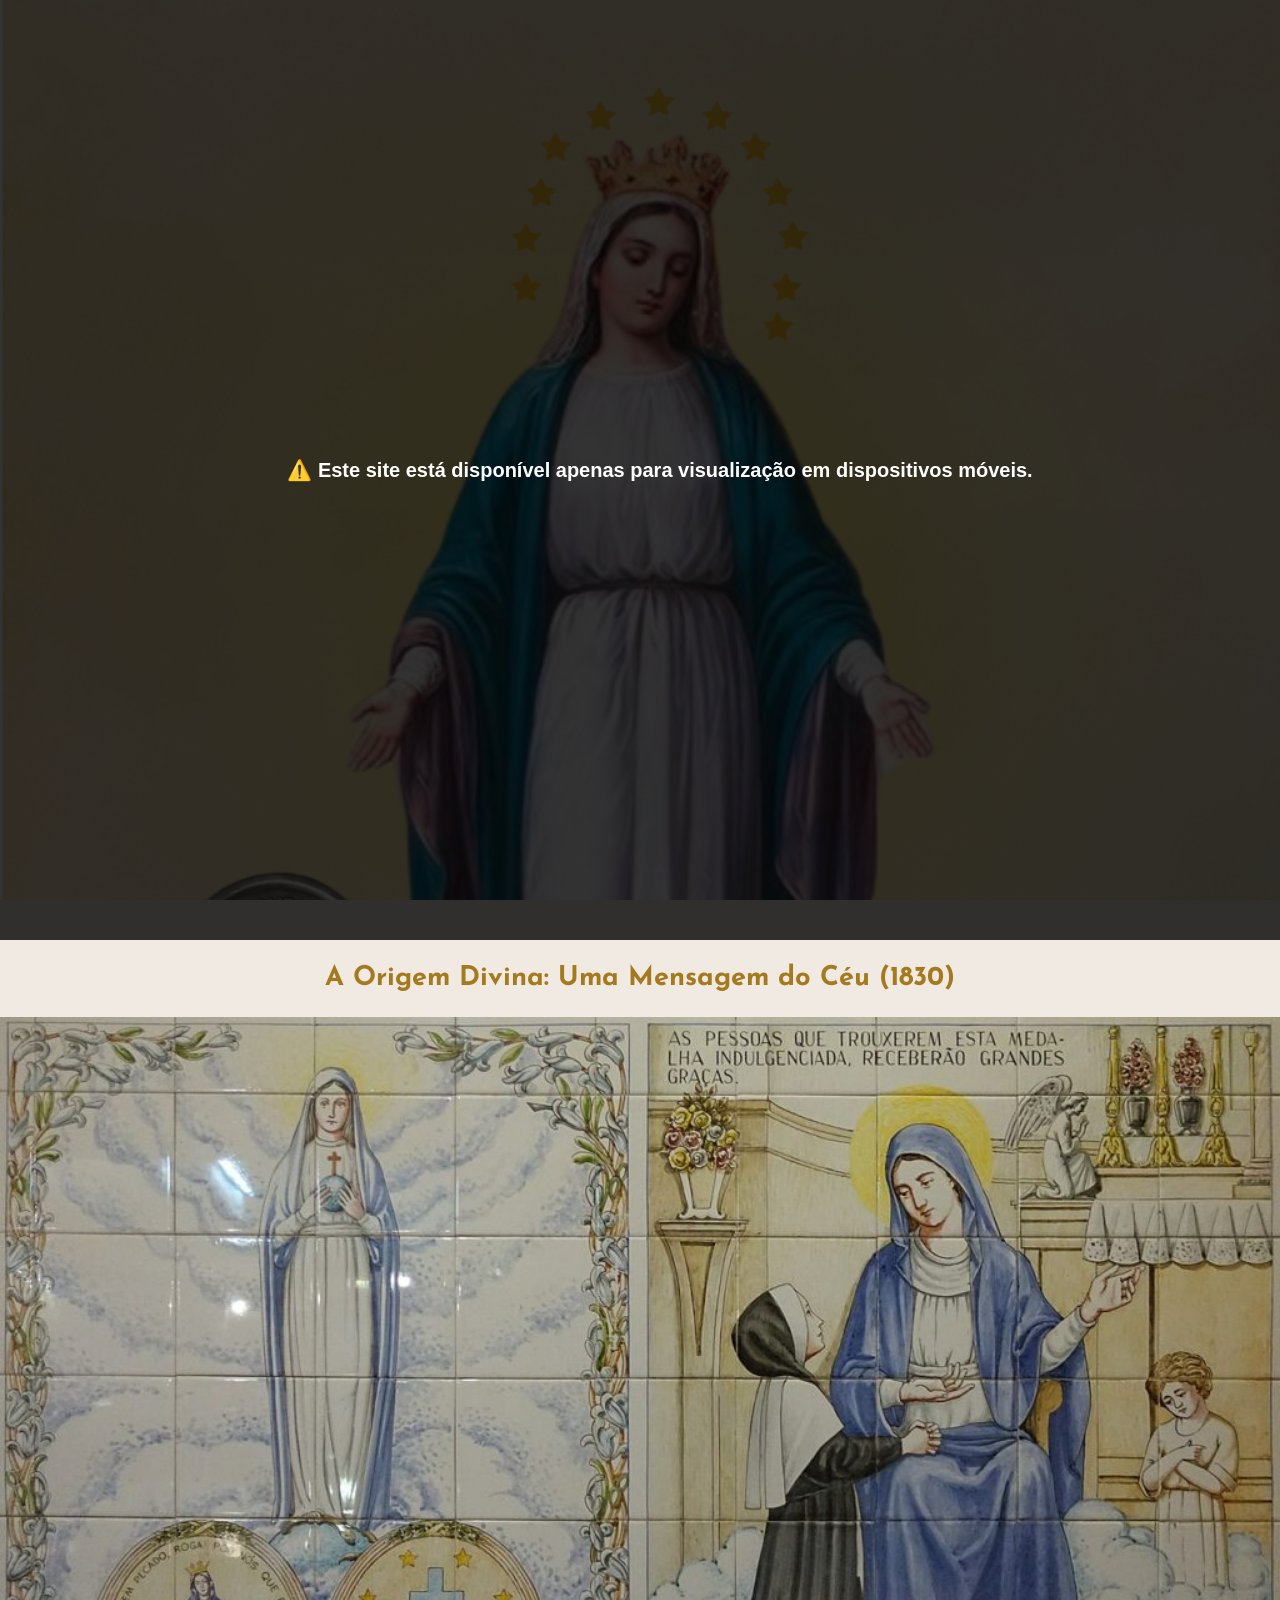
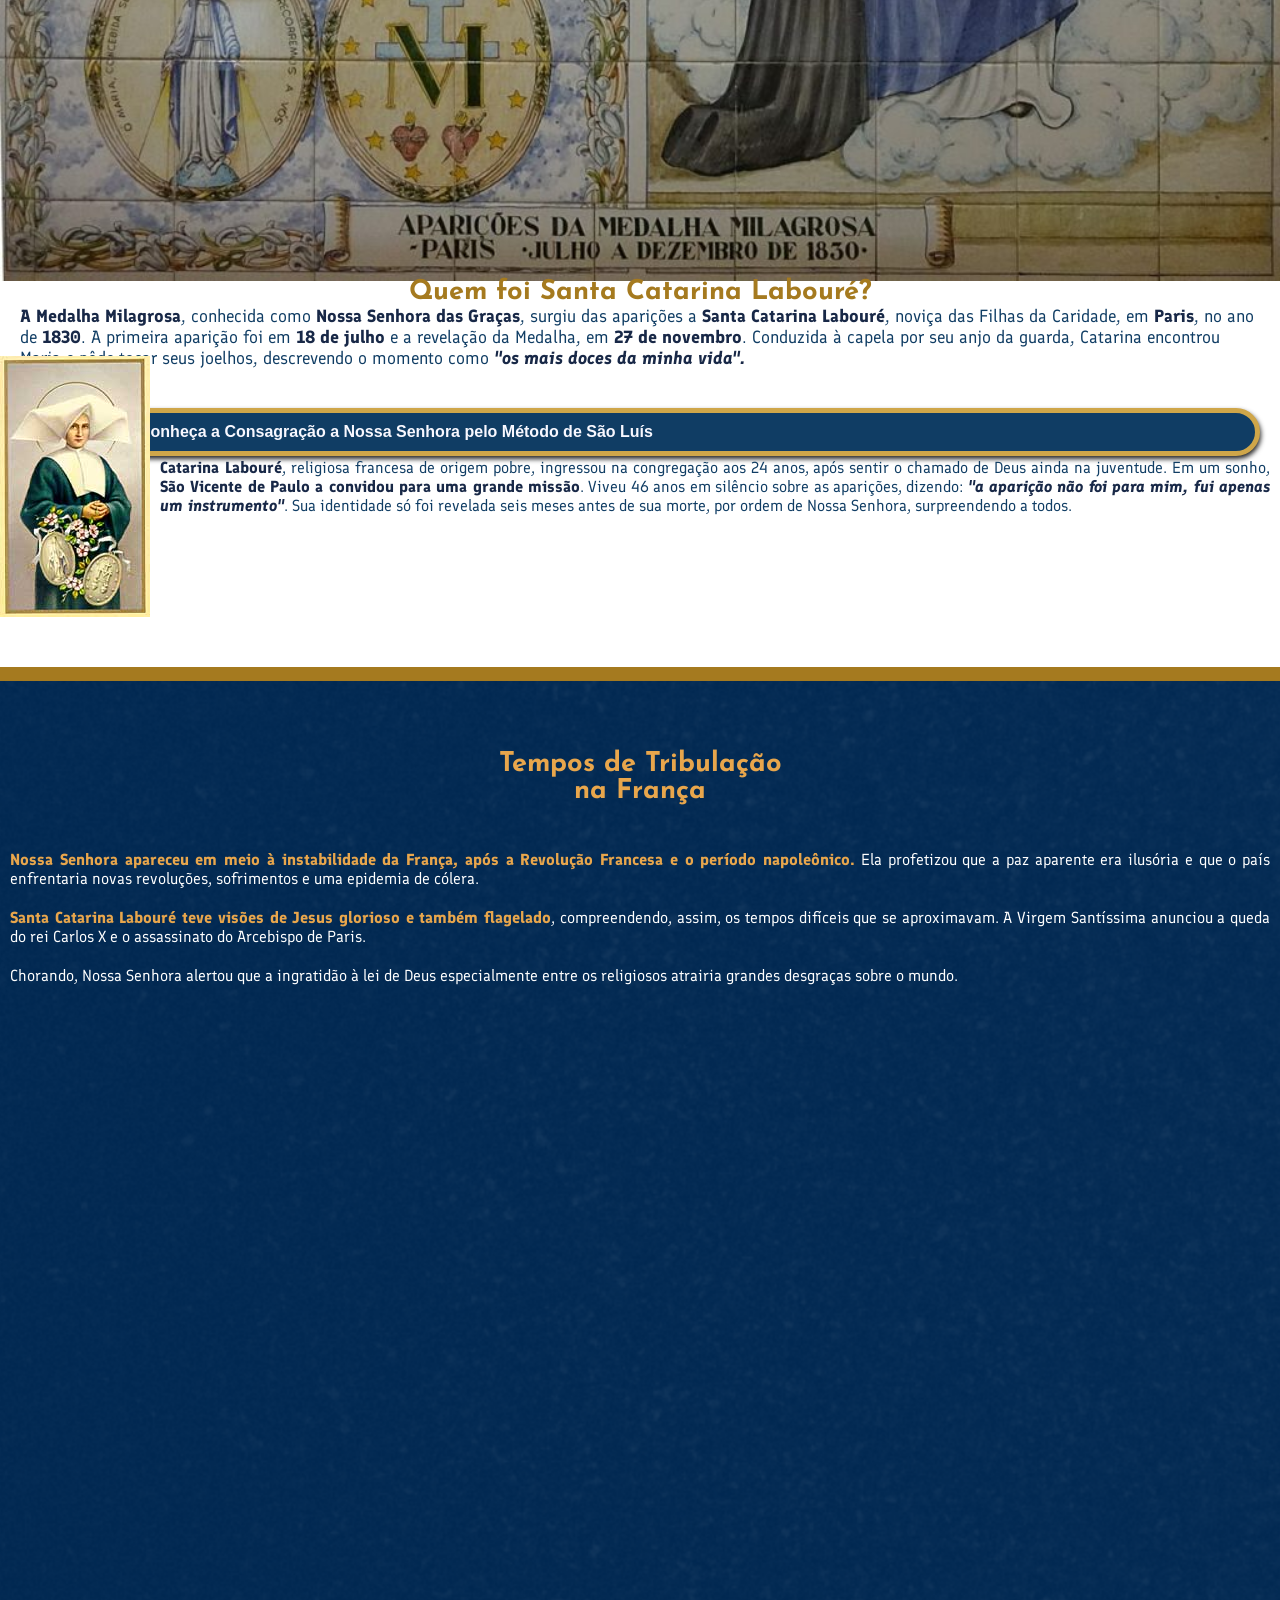
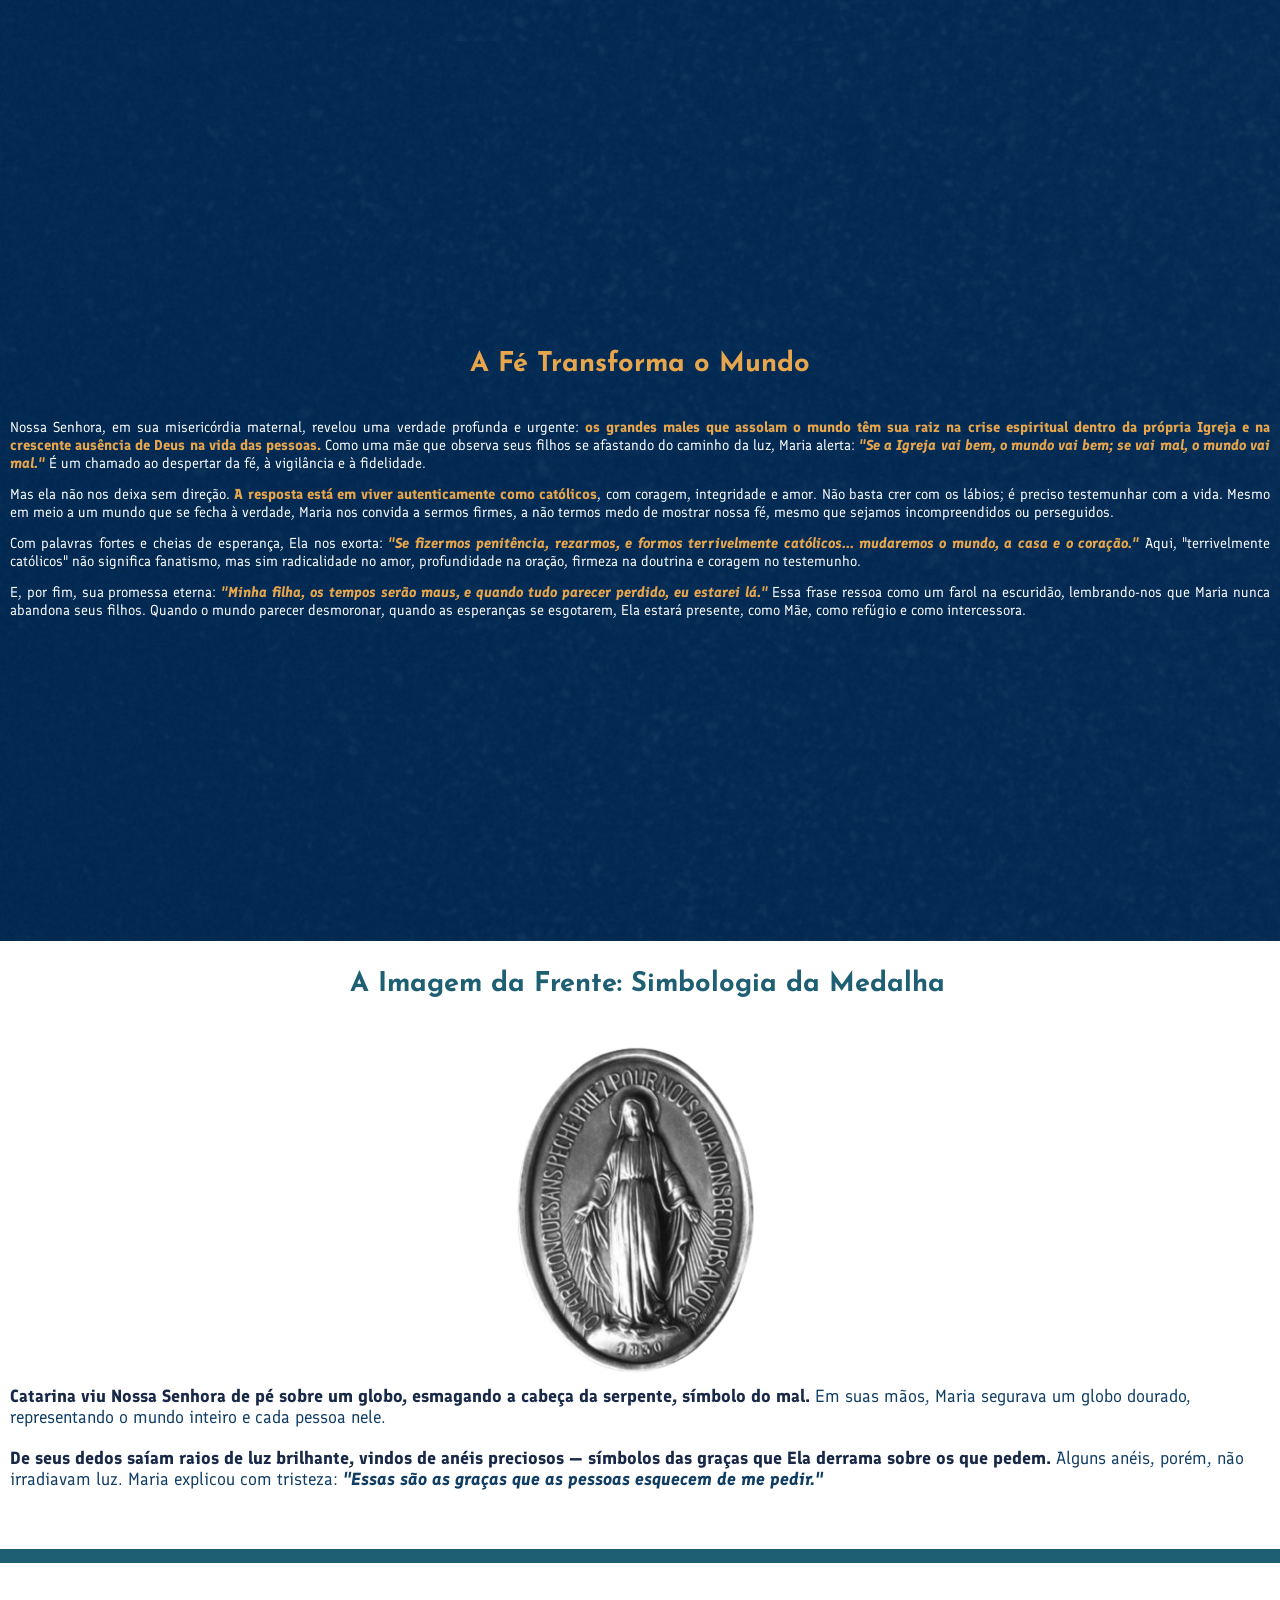
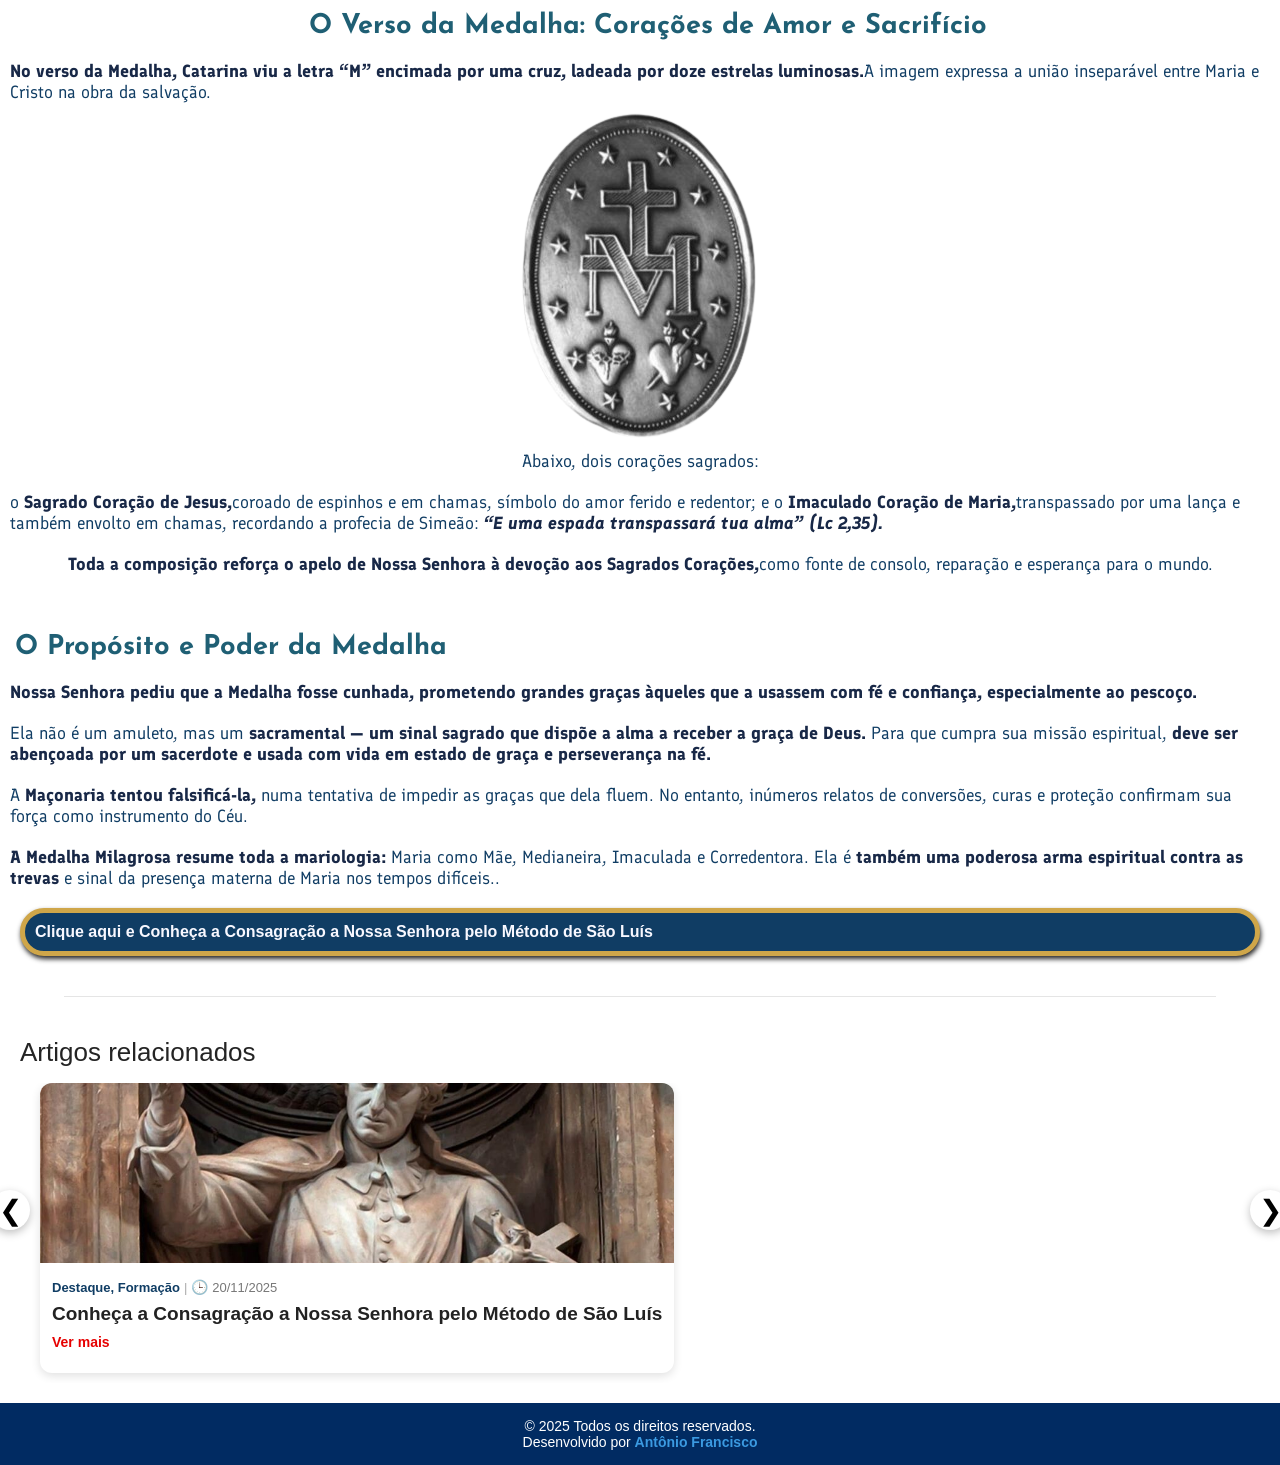
<file: index.html>
<!DOCTYPE html>
<html lang="pt-br">
<head>
    <meta charset="UTF-8">
    <meta name="viewport" content="width=device-width, initial-scale=1.0">
    <title>Nossa Senhora das Graças</title>
    <link rel="stylesheet" href="styles/style.css">
    <link rel="shortcut icon" href="favicons/favicon-16x16.png" type="image/x-icon">
</head>
<body>
   <!-- <header>
    <div class="logo">
      <img src="img/IMACULADA.png" alt="Logo" />
       Substitua 'sua-logo.png' pelo caminho da sua imagem --
    </div>
    <div class="hamburger" id="hamburger">
      <div class="bar"></div>
      <div class="bar"></div>
      <div class="bar"></div>
    </div>
  </header>

  <nav class="menu" id="menu">
    <a href="#">Início</a>
    <a href="#">Sobre</a>
    <a href="#">Serviços</a>
    <a href="#">Contato</a>
  </nav> -->

    <div id="alerta-tela">
      ⚠️ Este site está disponível apenas para visualização em dispositivos móveis.
    </div>
    <main>
        <div id="img11">

        </div>

        <div id="secorig">
          <h1>A Origem Divina: Uma Mensagem do Céu (1830)</h1>
          <img src="img/santa-catarina-laboure-azulejo-1024x691.jpg" alt="">
          <p><span class="negrito">A Medalha Milagrosa</span>, conhecida como <span class="negrito">Nossa Senhora das Graças</span>, surgiu das aparições a <span class="negrito">Santa Catarina Labouré</span>, noviça das Filhas da Caridade, em <span class="negrito">Paris</span>, no ano de <span class="negrito">1830</span>. A primeira aparição foi em <span class="negrito">18 de julho</span> e a revelação da Medalha, em <span class="negrito">27 de novembro</span>. Conduzida à capela por seu anjo da guarda, Catarina encontrou Maria e pôde tocar seus joelhos, descrevendo o momento como
          <span class="negrito" style="font-style: italic;">"os mais doces da minha vida".</p></span>

          <div class="cs">
          <a href="consagre.html">Clique aqui e Conheça a Consagração a Nossa Senhora pelo Método de São Luís</a>
        </div>
        </div>
        
        <div id="traco"></div>

        <div id="sobrecat"><h1>Quem foi Santa Catarina Labouré?</h1>
          <div class="container">
            <img src="img/santa-catarina-de-laboure.jpg " alt="Descrição da imagem">
            <p><span class="negrito">Catarina Labouré</span>, religiosa francesa de origem pobre, ingressou na congregação aos 24 anos, após sentir o chamado de Deus ainda na juventude. Em um sonho, <span class="negrito">São Vicente de Paulo a convidou para uma grande missão</span>. Viveu 46 anos em silêncio sobre as aparições, dizendo: <span class="negrito"   style="font-style: italic;">"a aparição não foi para mim, fui apenas um instrumento"</span>. Sua identidade só foi revelada seis meses antes de sua morte, por ordem de Nossa Senhora, surpreendendo a todos.</p>
          </div>
        </div>  
        <div id="traco"></div>


        <div id="trib">
          <div class="texto">
            <h1>Tempos de Tribulação <br>na França</h1>
            <p><span class="negrito2">Nossa Senhora apareceu em meio à instabilidade da França, após a Revolução Francesa e o período napoleônico.</span>
  Ela profetizou que a paz aparente era ilusória e que o país enfrentaria novas revoluções, sofrimentos e uma epidemia de cólera.</p>
            <p><span class="negrito2">Santa Catarina Labouré teve visões de Jesus glorioso e também flagelado</span>, compreendendo, assim, os tempos difíceis que se aproximavam. A Virgem Santíssima anunciou a queda do rei Carlos X e o assassinato do Arcebispo de Paris.</p>
            <p>Chorando, Nossa Senhora alertou que a ingratidão à lei de Deus especialmente entre os religiosos atrairia grandes desgraças sobre o mundo.</p>
          </div>  
        </div>

        <div id="transf">
          <div class="texto002">
            <h1>A Fé Transforma o Mundo</h1>
            <p>Nossa Senhora, em sua misericórdia maternal, revelou uma verdade profunda e urgente: <span class="negrito2">os grandes males que assolam o mundo têm sua raiz na crise espiritual dentro da própria Igreja e na crescente ausência de Deus na vida das pessoas.</span> Como uma mãe que observa seus filhos se afastando do caminho da luz, Maria alerta: <span style="font-style: italic;" class="negrito2">"Se a Igreja vai bem, o mundo vai bem; se vai mal, o mundo vai mal."</span> É um chamado ao despertar da fé, à vigilância e à fidelidade.</p>
            <p>Mas ela não nos deixa sem direção. <span class="negrito2">A resposta está em viver autenticamente como católicos</span>, com coragem, integridade e amor. Não basta crer com os lábios; é preciso testemunhar com a vida. Mesmo em meio a um mundo que se fecha à verdade, Maria nos convida a sermos firmes, a não termos medo de mostrar nossa fé, mesmo que sejamos incompreendidos ou perseguidos.</p>
            <p>Com palavras fortes e cheias de esperança, Ela nos exorta:
            <span style="font-style: italic;" class="negrito2">"Se fizermos penitência, rezarmos, e formos terrivelmente católicos... mudaremos o mundo, a casa e o coração."</span>
            Aqui, "terrivelmente católicos" não significa fanatismo, mas sim radicalidade no amor, profundidade na oração, firmeza na doutrina e coragem no testemunho.</p>
            <p>E, por fim, sua promessa eterna:
            <span style="font-style: italic;" class="negrito2">"Minha filha, os tempos serão maus, e quando tudo parecer perdido, eu estarei lá."</span>
            Essa frase ressoa como um farol na escuridão, lembrando-nos que Maria nunca abandona seus filhos. Quando o mundo parecer desmoronar, quando as esperanças se esgotarem, Ela estará presente, como Mãe, como refúgio e como intercessora.</p>
          </div>  
        </div>

        <div id="signmdl">
          <h1>A Imagem da Frente: Simbologia da Medalha</h1>
          <img src="img/parte da frente medalha.png" alt="">
          <p><span class="negrito">Catarina viu Nossa Senhora de pé sobre um globo, esmagando a cabeça da serpente, símbolo do mal.</span>
Em suas mãos, Maria segurava um globo dourado, representando o mundo inteiro e cada pessoa nele.</p>
          <p><span class="negrito">De seus dedos saíam raios de luz brilhante, vindos de anéis preciosos — símbolos das graças que Ela derrama sobre os que pedem.</span> Alguns anéis, porém, não irradiavam luz. Maria explicou com tristeza: <span style="font-style: italic; font-weight: bolder;">"Essas são as graças que as pessoas esquecem de me pedir."</span></p>
        </div>

        <div id="traco21"></div>

        <div id="ptdtrs">
          <h1>O Verso da Medalha:
          Corações de Amor e Sacrifício
          </h1>
          
          <p><span class="negrito">No verso da Medalha, Catarina viu a letra “M” encimada por uma cruz, ladeada por doze estrelas luminosas.</span>A imagem expressa a união inseparável entre Maria e Cristo na obra da salvação.</p>
          <img src="img/parte de tras da medalha.png" alt="">
          <p class="negrito">Abaixo, dois corações sagrados:</p>
          <p>o <span class="negrito">Sagrado Coração de Jesus,</span>coroado de espinhos e em chamas, símbolo do amor ferido e redentor; e o <span class="negrito">Imaculado Coração de Maria,</span>transpassado por uma lança e também envolto em chamas, recordando a profecia de Simeão: <span class="negrito" style="font-style: italic;">“E uma espada transpassará tua alma” (Lc 2,35).</span></p>
          <p><span class="negrito">Toda a composição reforça o apelo de Nossa Senhora à devoção aos Sagrados Corações,</span>como fonte de consolo, reparação e esperança para o mundo.</p>
        </div>

        <div id="propst">
          <h1>O Propósito e Poder da Medalha</h1>
          <p><span class="negrito">Nossa Senhora pediu que a Medalha fosse cunhada, prometendo grandes graças àqueles que a usassem com fé e confiança, especialmente ao pescoço.</span></p>
          <p>Ela não é um amuleto, mas um <span class="negrito">sacramental — um sinal sagrado que dispõe a alma a receber a graça de Deus.</span>  Para que cumpra sua missão espiritual, <span class="negrito">deve ser abençoada por um sacerdote e usada com vida em estado de graça e perseverança na fé.</span></p>
          <p>A <span class="negrito">Maçonaria tentou falsificá-la,</span> numa tentativa de impedir as graças que dela fluem. No entanto, inúmeros relatos de conversões, curas e proteção confirmam sua força como instrumento do Céu.</p>
          <p><span class="negrito">A Medalha Milagrosa resume toda a mariologia:</span> Maria como Mãe, Medianeira, Imaculada e Corredentora. Ela é <span class="negrito">também uma poderosa arma espiritual contra as trevas</span> e sinal da presença materna de Maria nos tempos difíceis..</p>
        </div>

        <!--<div id="img12"></div>-->

        <div id="pag02">
          <a href="consagre.html">Clique aqui e Conheça a Consagração a Nossa Senhora pelo Método de São Luís</a>
        </div>

        
        <div class="trac">
          <hr class="linha">
        </div>

        <section class="artigos-relacionados">
    <h2>Artigos relacionados</h2>

    <div class="scroll-container" id="scrollBox">

        <!-- CARD 1 -->
        <a href="consagre.html" class="lin">
          <div class="card-artigo">
              <img src="imgpag2/sao-luis-de-montfort-e-o-primado-de-deus-redesociais__1_-1024x576.jpg" class="card-img">

              <div class="card-info">
                  <div class="meta">
                      <span class="categoria">Destaque, Formação</span>
                      <span class="separador">|</span>
                      <span class="icone">🕒</span>
                      <span class="data">20/11/2025</span>
                  </div>

                  <h3 class="titulo">Conheça a Consagração a Nossa Senhora pelo Método de São Luís</h3>
                  <a href="consagre.html" class="ver-mais">Ver mais</a>
              </div>
          </div>
        </a>

        <!-- CARD 2 --
        <div class="card-artigo">
            <img src="img/artigo2.jpg" class="card-img">

            <div class="card-info">
                <div class="meta">
                    <span class="categoria">Destaque, Formação</span>
                    <span class="separador">|</span>
                    <span class="icone">🕒</span>
                    <span class="data">21/11/2025 16</span>
                </div>

                <h3 class="titulo">Festa de Cristo Rei</h3>
                <a href="#" class="ver-mais">Ver mais</a>
            </div>
        </div>

         CARD 3 
        <div class="card-artigo">
            <img src="img/artigo3.jpg" class="card-img">

            <div class="card-info">
                <div class="meta">
                    <span class="categoria">Formação</span>
                    <span class="separador">|</span>
                    <span class="icone">🕒</span>
                    <span class="data">21/11/2025 16</span>
                </div>

                <h3 class="titulo">Calendários litúrgico e civil: por que são diferentes?</h3>
                <a href="#" class="ver-mais">Ver mais</a>
            </div>
        </div>-->

    </div>

    <!-- Botões -->
    <button class="btn-scroll left" onclick="scrollLeft()">❮</button>
    <button class="btn-scroll right" onclick="scrollRight()">❯</button>
</section>



    </main>

    
    <!-- Footer -->
<footer class="footer">
  <p>© 2025 Todos os direitos reservados.</p>
  <p>Desenvolvido por <a href="https://antoniofrancisco2.github.io/portfolio/" target="_blank">Antônio Francisco</a></p>
</footer>







    
      <!--const hamburger = document.getElementById("hamburger");
    const menu = document.getElementById("menu");

    hamburger.addEventListener("click", () => {
      hamburger.classList.toggle("active");
      menu.classList.toggle("active");
    });-->

    <script>
      function verificarTela() {
        const alerta = document.getElementById('alerta-tela');
        const conteudo = document.getElementById('conteudo-site');

        if (window.innerWidth > 768) {
          alerta.style.display = 'flex';
          conteudo.style.display = 'none';
        } else {
          alerta.style.display = 'none';
          conteudo.style.display = 'block';
        }
      }

      // Verifica ao carregar a página
      verificarTela();

      // Verifica ao redimensionar
      window.addEventListener('resize', verificarTela);

      const scrollBox = document.getElementById("scrollBox");

function scrollRight() {
    scrollBox.scrollBy({ left: 350, behavior: "smooth" });
}

function scrollLeft() {
    scrollBox.scrollBy({ left: -350, behavior: "smooth" });
}


    </script>
</body>
</html>
</file>
<file: styles/style.css>
@import url('https://fonts.googleapis.com/css2?family=Josefin+Sans:ital,wght@0,100..700;1,100..700&display=swap');
@import url('https://fonts.googleapis.com/css2?family=Finlandica:ital,wght@0,400..700;1,400..700&display=swap');

:root {
  --font01: "Josefin Sans", sans-serif;
  --font02: "Finlandica", sans-serif;

  --cor1: #1f5f74; /*Cor Titulo*/
  --cor2: #103D64; /*Cor Textos*/

  /* Roupas de Nossa Senhora das Graças */
  --tunica-branca: #ffffff;
  --manto-azul-celeste: #87ceeb;
  --manto-azul-claro: #add8e6;
  --cinto-azul: #4682b4;

  /* Véu */
  --veu-branco: #f8f8ff;

  /* Elementos dourados */
  --dourado: #ffd700;
  --dourado-intenso: #CFA649;

  /* Raios de luz */
  --raio-luz-claro: #fffacd;
  --raio-luz-luminoso: #ffffe0;

  /* Serpente (representação do mal) */
  --serpente-preta: #2f4f4f;

  /* Globo terrestre */
  --globo-verde: #228b22;
  --globo-azul-oceano: #1e90ff;
}

html, body {
    overflow-x: hidden;
}


* {
    margin: 0;
    padding: 0;
}

h1 {
    color: #3B9AE1;
}

div#img11 {
  background-image: url('../img/Inserir\ um\ subtítulo.png');
  background-size: cover;         /* Cobre toda a área */
  background-position: center;    /* Centraliza a imagem */
  background-repeat: no-repeat;   /* Evita repetição */
  height: 100vh;                  /* Altura da tela inteira */
  width: 100%;
}

#alerta-tela {
  display: none;
  position: fixed;
  top: 0;
  left: 0;
  width: 100%;
  height: 100vh;
  background: #000000cc;
  color: white;
  font-size: 20px;
  font-weight: bold;
  justify-content: center;
  align-items: center;
  text-align: center;
  padding: 20px;
  z-index: 9999;
}


     body {
      font-family: Arial, sans-serif;
      color: white;
    }

    header {
      display: flex;
      justify-content: space-between;
      align-items: center;
      padding: 0px 20px;
      background-color: white;
      position: relative;
      z-index: 10;
    }

    .logo img {
      
      width: 47px;
    }

    .hamburger {
      width: 30px;
      height: 22px;
      display: flex;
      flex-direction: column;
      justify-content: space-between;
      cursor: pointer;
      z-index: 11;
    }

    .bar {
      height: 4px;
      background-color: #3B9AE1;
      border-radius: 2px;
      transition: all 0.3s ease;
    }

    /* Animação do X */
    .hamburger.active .bar:nth-child(1) {
      transform: rotate(45deg) translate(5px, 5px);
    }

    .hamburger.active .bar:nth-child(2) {
      opacity: 0;
    }

    .hamburger.active .bar:nth-child(3) {
      transform: rotate(-45deg) translate(6px, -6px);
    }

    .menu {
      position: fixed;
      top: 1;
      right: -100%;
      width: 250px;
      height: 100vh;
      background-color: white;
      display: flex;
      flex-direction: column;
      align-items: center;
      padding-top: 60px;
      transition: right 0.4s ease;
    }

    .menu.active {
      right: 0;
    }

    .menu a {
      color: #3B9AE1;
      text-decoration: none;
      font-size: 1.5rem;
      margin: 25px 0;
      transition: 0.3s;
    }

    .menu a:hover {
      color: white;
    }

    div#secorig {
      padding-top: 40px;
      height: 100vh;
      background-color: #F0EAE3;
    }

    div#secorig img {
      width: 100%;
    }

    div#secorig h1 {
      padding: 25px;
      color: #A57A1F;
      font-size: 1.7rem;
      font-family: var(--font01);
      text-align: center;
    }

    div#secorig p {
      padding: 20px;
      font-family: var(--font02);
      font-size: 1.1rem;
      color: var(--cor2);
    }

    div.cs {
      display: flex;
      background-color: var(--cor2);
      padding: 10px;
      margin: 20px 20px 0px 20px;
      border: 5px solid var(--dourado-intenso);
      border-radius: 50px;
      box-shadow: 1px 3px 5px rgb(39, 39, 39);
    }

    div.cs:hover {
      background-color: #0b2842;
      transition: 0.5s;
}

    div.cs a {
      text-decoration: none;
      text-align: center;
      font-weight: bold;
      color: var(--veu-branco);
}

    span.negrito {
      color: #182847;
      font-weight: bold;
    }

    div#traco {
      background-color: #A57A1F;
      padding: 7px;
    }
div#sobrecat {
  padding: 0px 0px 50px 0px;
  
}

.container {
  display: flex;
  margin-top: 25px;
  align-items: center; /* alinha verticalmente */
  gap: 10px; /* espaçamento entre imagem e texto */
}

.container img {
  width: 180px; /* ajuste o tamanho da imagem */
  height: auto;
}

.container p {
  padding: 0px 10px 0px 0px;
  font-family: var(--font02);
  color: var(--cor2);
  text-align: justify;
}

div#sobrecat h1{
  padding: 25px;
  color: #A57A1F;
  font-size: 1.7rem;
  font-family: var(--font01);
  text-align: center;
}

div#trib {
  background-image: url('../img/Cópia\ de\ Dia\ De\ Nossa\ Senhora\ Das\ Graças\ 27\ De\ Novembro\ Criativo\ Azul\ E\ Branco\ Story\ Do\ Instagram\ .png'); /* Substitua pelo nome da sua imagem */
  background-size: cover; /* Faz a imagem cobrir toda a área */
  background-position: center; /* Centraliza a imagem */
  height: 100vh; /* Ocupa toda a altura da tela */
  display: flex;
  padding-top: 60px;
  justify-content: center;
  text-align: center;
  position: relative;
  /**display: flex;
  justify-content: center;
  flex-direction: column;
  background-color: #182847;
  height: 100vh;
  padding: 20px;**/
}

div.texto {
  position: relative;
  text-align: justify;
  color: white;
  padding: 10px;
  z-index: 1; /* Garante que o texto fique acima do fundo */
}

div#trib h1 {
  padding-bottom: 45px;
  color: #E8A64C;
  font-family: var(--font01);
  font-size: 1.7rem;
  text-align: center;
}

div#trib p {
  padding-bottom: 20px;
  font-family: var(--font02);
}

div#transf {
  /**background: linear-gradient(to bottom, #182847 38%, white 220%);
  height: 130vh;
  padding: 20px;**/
  background-image: url('../img/imggg.png'); /* Substitua pelo nome da sua imagem */
  background-size: cover; /* Faz a imagem cobrir toda a área */
  background-position: center; /* Centraliza a imagem */
  height: 100vh; /* Ocupa toda a altura da tela */
  display: flex;
  align-items: center;
  justify-content: center;
  text-align: center;
  position: relative;
}

div.texto002 {
  position: relative;
  text-align: justify;
  color: white;
  z-index: 1; /* Garante que o texto fique acima do fundo */
}

div#transf h1 {
  color: #E8A64C;
  font-family: var(--font01);
  font-size: 1.7rem;
  text-align: center;
  padding-bottom: 40px;
}

div#transf p {
  color: white;
  font-size: 0.9rem;
  font-family: var(--font02);
  padding: 0px 10px 13px 10px;
}

span.negrito2 {
  color: #E8A64C;
  font-weight: bold;
}

div#signmdl h1 {
  padding: 30px  0px 45px 15px;
  font-family: var(--font01);
  font-size: 1.7rem;
  color: var(--cor1);
}

div#signmdl {
  display: flex;
  align-items: center;
  flex-direction: column;
}

div#signmdl p {
  padding: 10px;
  font-size: 1.1rem;
  font-family: var(--font02);
  color: var(--cor2);
}

div#ptdtrs {
  display: flex;
  align-items: center;
  flex-direction: column;
}

div#ptdtrs h1 {
  padding: 50px  0px 10px 15px;
  font-family: var(--font01);
  font-size: 1.7rem;
  color: var(--cor1);
}

div#ptdtrs p {
  padding: 10px;
  font-size: 1.1rem;
  font-family: var(--font02);
  color: var(--cor2);
}

div#traco21 {
      background-color: var(--cor1);
      margin-top: 50px;
      padding: 7px;
    }

/*div#propst {
  height: 100vh;
}*/

div#propst h1{
  padding: 50px  0px 10px 15px;
  font-family: var(--font01);
  font-size: 1.7rem;
  color: var(--cor1);
}

div#propst p {
  padding: 10px;
  font-size: 1.1rem;
  font-family: var(--font02);
  color: var(--cor2);
}

/*div#img12 {
  background-image: url('../img/Dia\ De\ Nossa\ Senhora\ Das\ Graças\ 27\ De\ Novembro\ Criativo\ Azul\ E\ Branco\ Story\ Do\ Instagram\ .png');
  background-size: cover;         /* Cobre toda a área *
  background-position: center;    /* Centraliza a imagem *
  background-repeat: no-repeat;   /* Evita repetição *
  height: 100vh;                  /* Altura da tela inteira *
  width: 100%;
}*/

div#pag02 {
  display: flex;
  background-color: var(--cor2);
  padding: 10px;
  margin: 10px 20px 20px 20px;
  border-radius: 50px;
  border: 5px solid var(--dourado-intenso);
  box-shadow: 1px 3px 5px rgb(39, 39, 39);
}

div#pag02:hover {
  background-color: #0b2842;
  transition: 0.5s;
}

div#pag02 a {
  text-decoration: none;
  text-align: center;
  font-weight: bold;
  color: var(--veu-branco);
}

div.trac {
  display: flex;
  justify-content: center;
}

div.tr {
  background-color: rgb(187, 187, 187);
  padding: 1px;
  width: 90%;
  margin: 10px 0px 10px 0px;
}

.artigos-relacionados {
    position: relative;
    padding: 20px;
}

.artigos-relacionados h2 {
    color: rgb(36, 36, 36);
    font-size: 26px;
    font-weight: 500;
    margin-bottom: 15px;
}

/* SCROLL LATERAL */
.scroll-container {
    display: flex;
    gap: 20px;
    overflow-x: auto;
    scroll-behavior: smooth;
    padding-bottom: 10px;
}

.scroll-container::-webkit-scrollbar {
    height: 8px;
}

.scroll-container::-webkit-scrollbar-thumb {
    background: #ccc;
    border-radius: 10px;
}

/* --- CARD EXATO DO MODELO --- */
.card-artigo {
    min-width: 310px;
    background: #fff;
    border-radius: 12px;
    overflow: hidden;
    box-shadow: 0 3px 10px rgba(0,0,0,0.12);
    padding-bottom: 10px;
    transition: .3s ease;
}

.card-artigo:hover {
    transform: translateY(-4px);
}

.card-img {
    width: 100%;
    height: 180px;
    object-fit: cover;
}

.card-info {
    padding: 12px;
    font-family: Arial, sans-serif;
}

.meta {
    font-size: 13px;
    color: #777;
    display: flex;
    align-items: center;
    gap: 4px;
}

.categoria {
    color: var(--cor2);
    font-weight: 600;
}

.separador {
    color: #aaa;
}

.icone {
    font-size: 14px;
    color: #666;
}

.data {
    color: #777;
}

.titulo {
    margin: 8px 0;
    font-size: 19px;
    font-weight: 700;
    color: #222;
}

.ver-mais {
    color: #e60000;
    font-weight: bold;
    text-decoration: none;
    font-size: 14px;
}

.lin {
  text-decoration: none;
}

.ver-mais:hover {
    text-decoration: underline;
}

/* Botões laterais */
.btn-scroll {
    position: absolute;
    top: 50%;
    transform: translateY(-50%);
    background: white;
    border: none;
    font-size: 28px;
    border-radius: 50%;
    width: 40px;
    height: 40px;
    cursor: pointer;
    box-shadow: 0px 3px 8px rgba(0,0,0,0.25);
    transition: .2s;
    z-index: 10;
}

.btn-scroll:hover {
    background: #f0f0f0;
}

.btn-scroll.left {
    left: -10px;
}

.btn-scroll.right {
    right: -10px;
}

/* Mobile */
@media (max-width: 768px) {
    .btn-scroll {
        display: none;
    }
}


.linha {
    border: none;
    border-top: 1px solid #e5e5e5; /* cor da linha */
    margin: 20px 0;               /* espaço acima e abaixo */
    width: 90%;
}




.footer {
    background: #012b62; /* cor de fundo */
    color: #fff;      /* cor do texto */
    text-align: center;
    padding: 15px 10px;
    font-size: 14px;
  }

  .footer a {
    color: #3B9AE1; /* link azul */
    text-decoration: none;
    font-weight: bold;
  }

  .footer a:hover {
    text-decoration: underline;
  }
</file>
